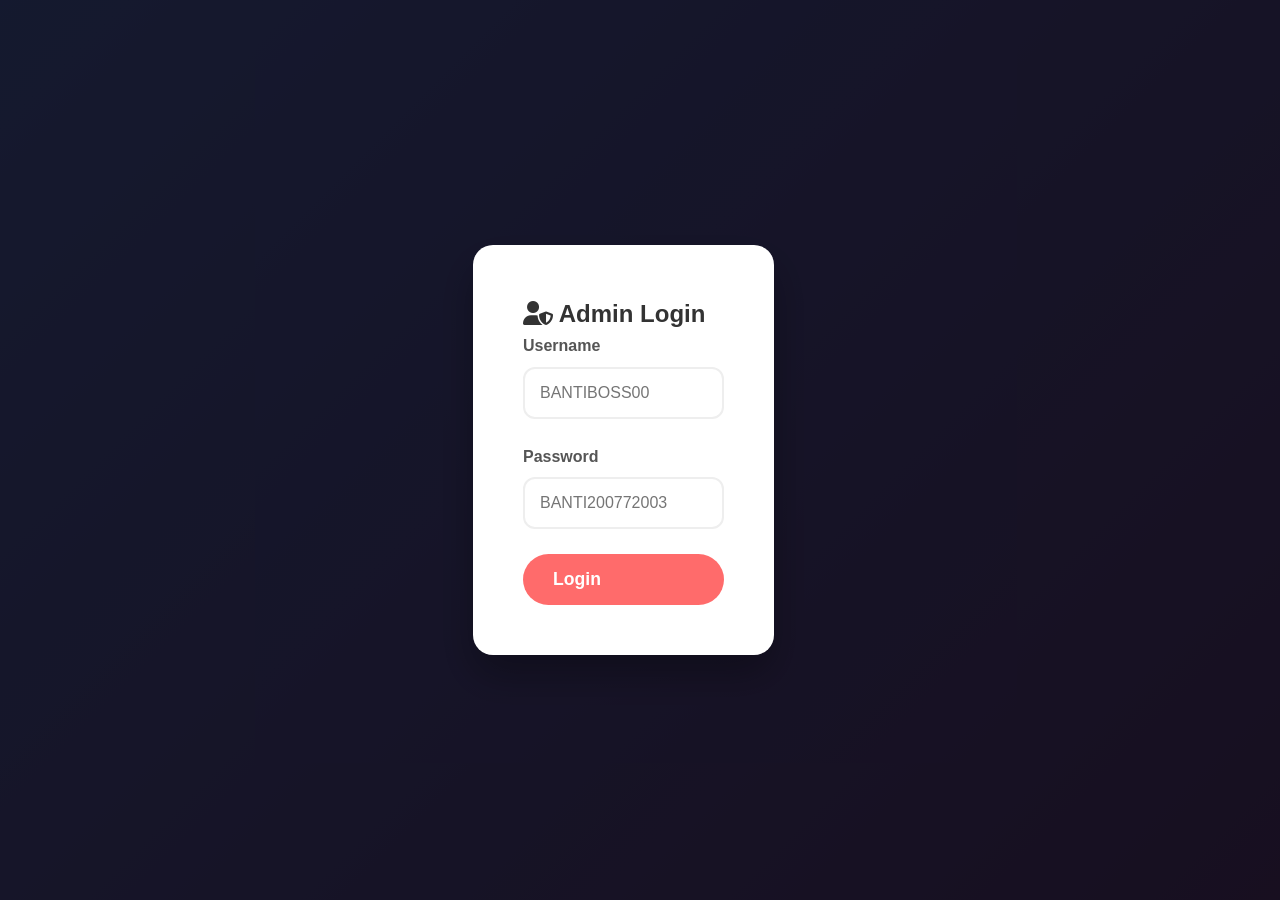
<file: admin.html>
<!DOCTYPE html>
<html lang="hi">
<head>
    <meta charset="UTF-8">
    <meta name="viewport" content="width=device-width, initial-scale=1.0">
    <title>Admin Panel - Banti Jobs</title>
    <link rel="stylesheet" href="style.css">
    <link href="https://cdnjs.cloudflare.com/ajax/libs/font-awesome/6.0.0/css/all.min.css" rel="stylesheet">
</head>
<body>
    <div id="adminLoginModal" class="modal active">
        <div class="modal-content">
            <div class="login-form">
                <h2><i class="fas fa-user-shield"></i> Admin Login</h2>
                <form id="adminLoginForm">
                    <div class="form-group">
                        <label>Username</label>
                        <input type="text" id="adminUser" placeholder="BANTIBOSS00" required>
                    </div>
                    <div class="form-group">
                        <label>Password</label>
                        <input type="password" id="adminPass" placeholder="BANTI200772003" required>
                    </div>
                    <button type="submit" class="btn btn-primary full-width">Login</button>
                </form>
            </div>
        </div>
    </div>

    <div id="adminDashboard" class="admin-dashboard hidden">
        <header class="admin-header">
            <h1><i class="fas fa-tachometer-alt"></i> Admin Dashboard</h1>
            <button id="logoutBtn" class="btn btn-danger">
                <i class="fas fa-sign-out-alt"></i> Logout
            </button>
        </header>

        <div class="admin-container">
            <div class="stats-grid">
                <div class="stat-card">
                    <h3 id="totalWorkers">0</h3>
                    <p>Total Workers</p>
                </div>
                <div class="stat-card">
                    <h3 id="totalJobs">0</h3>
                    <p>Total Jobs</p>
                </div>
                <div class="stat-card">
                    <h3 id="totalRevenue">₹0</h3>
                    <p>Total Revenue</p>
                </div>
                <div class="stat-card">
                    <h3 id="pendingApps">0</h3>
                    <p>Pending Apps</p>
                </div>
            </div>

            <div class="tabs">
                <button class="tab-btn active" data-tab="workers">Workers</button>
                <button class="tab-btn" data-tab="jobs">Jobs</button>
            </div>

            <div id="workersTab" class="tab-content active">
                <h3>Pending Workers <span id="pendingWorkersCount">(0)</span></h3>
                <div id="pendingWorkersList" class="list-container"></div>
                <h3>Approved Workers</h3>
                <div id="approvedWorkersList" class="list-container"></div>
            </div>

            <div id="jobsTab" class="tab-content">
                <h3>Pending Jobs <span id="pendingJobsCount">(0)</span></h3>
                <div id="pendingJobsList" class="list-container"></div>
                <h3>Approved Jobs</h3>
                <div id="approvedJobsList" class="list-container"></div>
            </div>
        </div>
    </div>

    <script src="admin.js"></script>
</body>
</html>
</file>
<file: style.css>
* {margin:0;padding:0;box-sizing:border-box;}
body{font-family:'Segoe UI',sans-serif;line-height:1.6;color:#333;background:linear-gradient(135deg,#667eea 0%,#764ba2 100%);min-height:100vh;}
.container{max-width:1200px;margin:0 auto;padding:0 20px;}
.navbar{background:rgba(255,255,255,0.95);backdrop-filter:blur(10px);box-shadow:0 2px 20px rgba(0,0,0,0.1);position:fixed;top:0;width:100%;z-index:1000;}
.nav-container{max-width:1200px;margin:0 auto;padding:0 20px;display:flex;justify-content:space-between;align-items:center;height:70px;}
.logo h2{color:#667eea;font-size:1.8rem;}
.nav-menu{display:flex;gap:30px;align-items:center;}
.nav-link{text-decoration:none;color:#333;font-weight:500;transition:color 0.3s;}
.nav-link:hover{color:#667eea;}
.admin-btn{background:#ff6b6b;color:white!important;padding:10px 20px;border-radius:25px;font-weight:bold;}
.hero{padding:120px 20px 80px;text-align:center;color:white;}
.hero h1{font-size:3.5rem;margin-bottom:20px;text-shadow:2px 2px 4px rgba(0,0,0,0.3);}
.hero p{font-size:1.3rem;margin-bottom:40px;opacity:0.9;}
.hero-buttons{display:flex;gap:20px;justify-content:center;flex-wrap:wrap;}
.btn{padding:15px 30px;border:none;border-radius:50px;font-size:1.1rem;font-weight:bold;text-decoration:none;cursor:pointer;transition:all 0.3s;display:inline-flex;align-items:center;gap:10px;}
.btn-primary{background:#ff6b6b;color:white;}
.btn-primary:hover{background:#ff5252;transform:translateY(-3px);}
.btn-secondary{background:rgba(255,255,255,0.2);color:white;backdrop-filter:blur(10px);}
.btn-secondary:hover{background:rgba(255,255,255,0.3);}
.section{padding:80px 0;}
.section h2{text-align:center;font-size:2.5rem;margin-bottom:50px;color:white;text-shadow:2px 2px 4px rgba(0,0,0,0.3);}
.worker-section,.shopkeeper-section{background:rgba(255,255,255,0.95);color:#333;}
.form-container{max-width:600px;margin:40px auto;background:white;padding:40px;border-radius:20px;box-shadow:0 20px 40px rgba(0,0,0,0.1);}
.form-group{margin-bottom:25px;}
.form-group label{display:block;margin-bottom:8px;font-weight:600;color:#555;}
.form-group input,.form-group select,.form-group textarea{width:100%;padding:15px;border:2px solid #eee;border-radius:12px;font-size:1rem;transition:border-color 0.3s;}
.form-group input:focus,.form-group select:focus,.form-group textarea:focus{outline:none;border-color:#667eea;}
.full-width{width:100%;}
.payment-section{background:#f8f9ff;padding:25px;border-radius:15px;margin-top:20px;border-left:5px solid #4caf50;}
.payment-info{text-align:center;margin-bottom:20px;}
.payment-info h4{color:#4caf50;margin-bottom:10px;}
.success-message{background:#d4edda;color:#155724;padding:40px;text-align:center;border-radius:20px;margin:20px 0;box-shadow:0 10px 30px rgba(0,0,0,0.1);}
.jobs-grid{display:grid;grid-template-columns:repeat(auto-fill,minmax(350px,1fr));gap:25px;margin-top:40px;}
.job-card{background:white;padding:30px;border-radius:20px;box-shadow:0 10px 30px rgba(0,0,0,0.1);transition:transform 0.3s;}
.job-card:hover{transform:translateY(-5px);}
.job-card h3{color:#667eea;margin-bottom:15px;}
footer{background:rgba(0,0,0,0.8);color:white;text-align:center;padding:30px 0;}
.modal{position:fixed;top:0;left:0;width:100%;height:100%;background:rgba(0,0,0,0.8);display:flex;justify-content:center;align-items:center;z-index:2000;}
.modal.active{display:flex;}
.hidden{display:none!important;}
.login-form{background:white;padding:50px;border-radius:20px;box-shadow:0 20px 40px rgba(0,0,0,0.3);max-width:400px;width:90%;}
.admin-header{background:linear-gradient(135deg,#667eea,#764ba2);color:white;padding:20px 30px;display:flex;justify-content:space-between;align-items:center;border-radius:15px 15px 0 0;}
.admin-container{max-width:1400px;margin:0 auto;background:white;border-radius:0 0 15px 15px;overflow:hidden;box-shadow:0 20px 40px rgba(0,0,0,0.1);}
.stats-grid{display:grid;grid-template-columns:repeat(auto-fit,minmax(200px,1fr));gap:20px;padding:30px;background:#f8f9ff;}
.stat-card{background:white;padding:30px;border-radius:15px;text-align:center;box-shadow:0 5px 15px rgba(0,0,0,0.08);}
.stat-card h3{font-size:2.5rem;color:#667eea;margin-bottom:10px;}
.tabs{display:flex;background:#f8f9ff;border-bottom:2px solid #eee;}
.tab-btn{padding:20px 40px;border:none;background:none;font-size:1.1rem;font-weight:600;cursor:pointer;transition:all 0.3s;}
.tab-btn.active{background:white;color:#667eea;border-bottom:3px solid #667eea;}
.tab-content{padding:40px;display:none;}
.tab-content.active{display:block;}
.list-container{margin-top:20px;}
.worker-item,.job-item{background:#f8f9ff;padding:25px;margin-bottom:15px;border-radius:12px;border-left:5px solid #667eea;}
.action-btns{display:flex;gap:10px;margin-top:15px;flex-wrap:wrap;}
.btn-sm{padding:8px 16px;font-size:0.9rem;}
.btn-success{background:#4caf50;color:white;}
.btn-danger{background:#f44336;color:white;}
@media (max-width:768px){.hero h1{font-size:2.5rem;}.hero-buttons{flex-direction:column;align-items:center;}.nav-menu{flex-direction:column;position:absolute;top:70px;left:0;width:100%;background:white;padding:20px;display:none;}}
</file>
